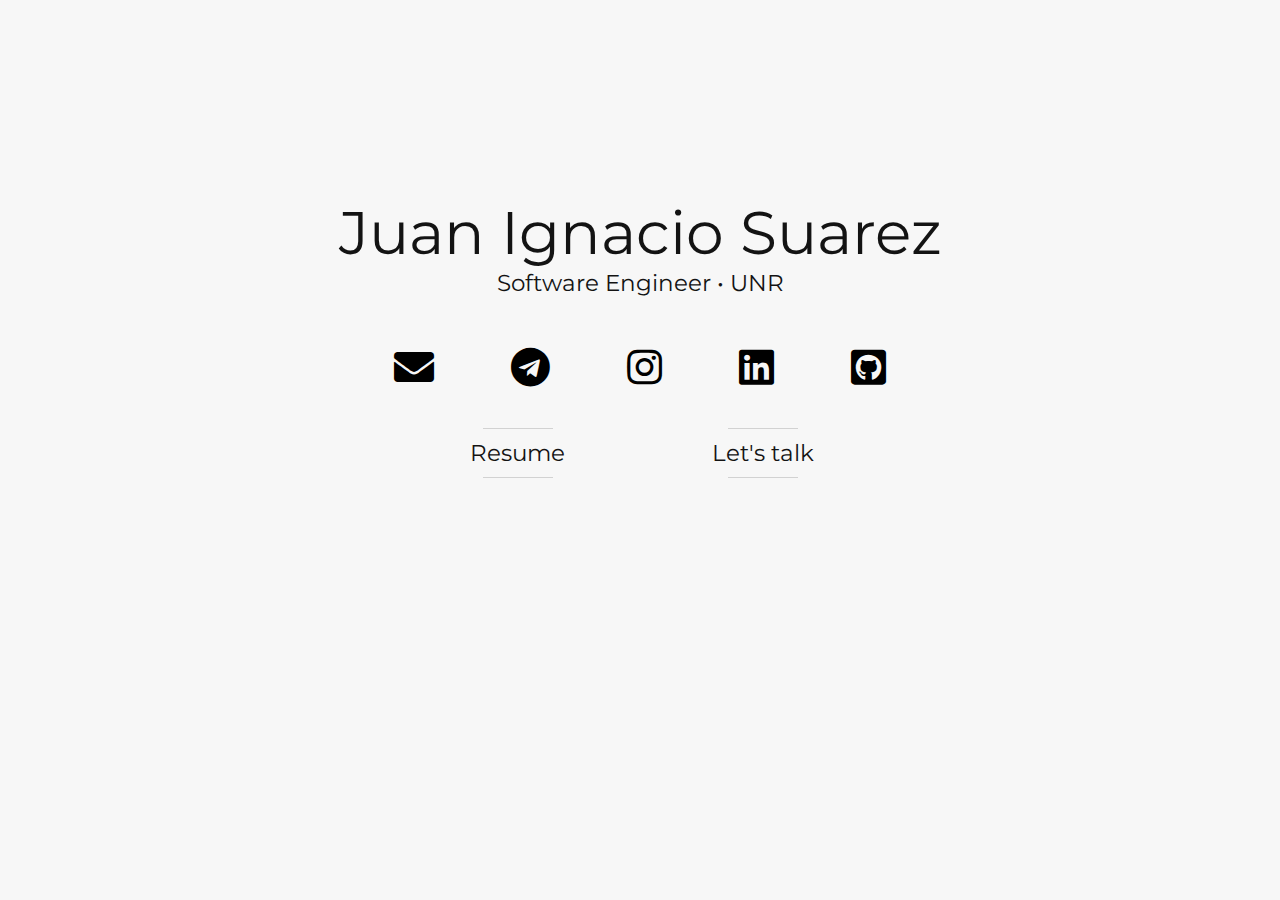
<file: index.html>
<!DOCTYPE html>
<html lang="en">
<head>
    <meta charset="utf-8" />
    <meta http-equiv="X-UA-Compatible" content="IE=edge" />
    <meta name="viewport" content="width=device-width, initial-scale=1" />
    <title>juanigsrz</title>
    <link rel="stylesheet" href="https://use.fontawesome.com/releases/v5.8.1/css/all.css">
    <link rel="stylesheet" href="https://fonts.googleapis.com/css?family=Montserrat:400,600">
    <link rel="stylesheet" type="text/css" href="css/style.css" />
    <link rel="stylesheet" type="text/css" href="css/buttons.css" />
    <link rel="shortcut icon" href="images/favicon.png">
    <link rel="icon" href="images/favicon.png">
    <!-- Global site tag (gtag.js) - Google Analytics -->
	<script async src="https://www.googletagmanager.com/gtag/js?id=UA-177404036-1"></script>
	<script>
	  window.dataLayer = window.dataLayer || [];
	  function gtag(){dataLayer.push(arguments);}
	  gtag('js', new Date());

	  gtag('config', 'UA-177404036-1');
	</script>
</head>
<body>
    <div class="main-wrap">
        <header class="header">
            <h1>Juan Ignacio Suarez</h1>
            <h4>Software Engineer • <a href="https://www.unr.edu.ar/" target="_blank">UNR</a></h4>
            <ul class="list-set keywords">
                <a href="mailto:juanigsrz@gmail.com"><li><i class="fas fa-envelope"></i></li></a>
                <a href="https://t.me/juanigsrz" target="_blank"><li><i class="fab fa-telegram"></i></li></a>
                <a href="https://instagram.com/juanigsrz" target="_blank"><li><i class="fab fa-instagram"></i></li></a>
                <a href="https://linkedin.com/in/juanigsrz" target="_blank"><li><i class="fab fa-linkedin"></i></li></a>
                <a href="https://github.com/juanigsrz" target="_blank"><li><i class="fab fa-github-square"></i></li></a>
            </ul>
            <div class="buttons-container">
                <a href="https://drive.google.com/open?id=12Nd7eMz1mxmzJZ8k8pM2LtZjwdaJ9Fan" target="_blank">
                    <div class="basicBox"><h4>Resume</h4>
                    <svg width="160" height="50" viewBox="0 0 160 50" xmlns="http://www.w3.org/2000/svg">
                        <rect x='0' y='0' fill='none' width='160' height='50'/>
                    </svg>
                    </div>
                </a>

                <a href="mailto:juanigsrz@gmail.com">
                    <div class="basicBox"><h4>Let's talk</h4>
                    <svg width="160" height="50" viewBox="0 0 160 50" xmlns="http://www.w3.org/2000/svg">
                        <rect x='0' y='0' fill='none' width='160' height='50'/>
                    </svg>
                    </div>
                </a>
            </div>
        </header>
    </div>
</body>
</html>
</file>
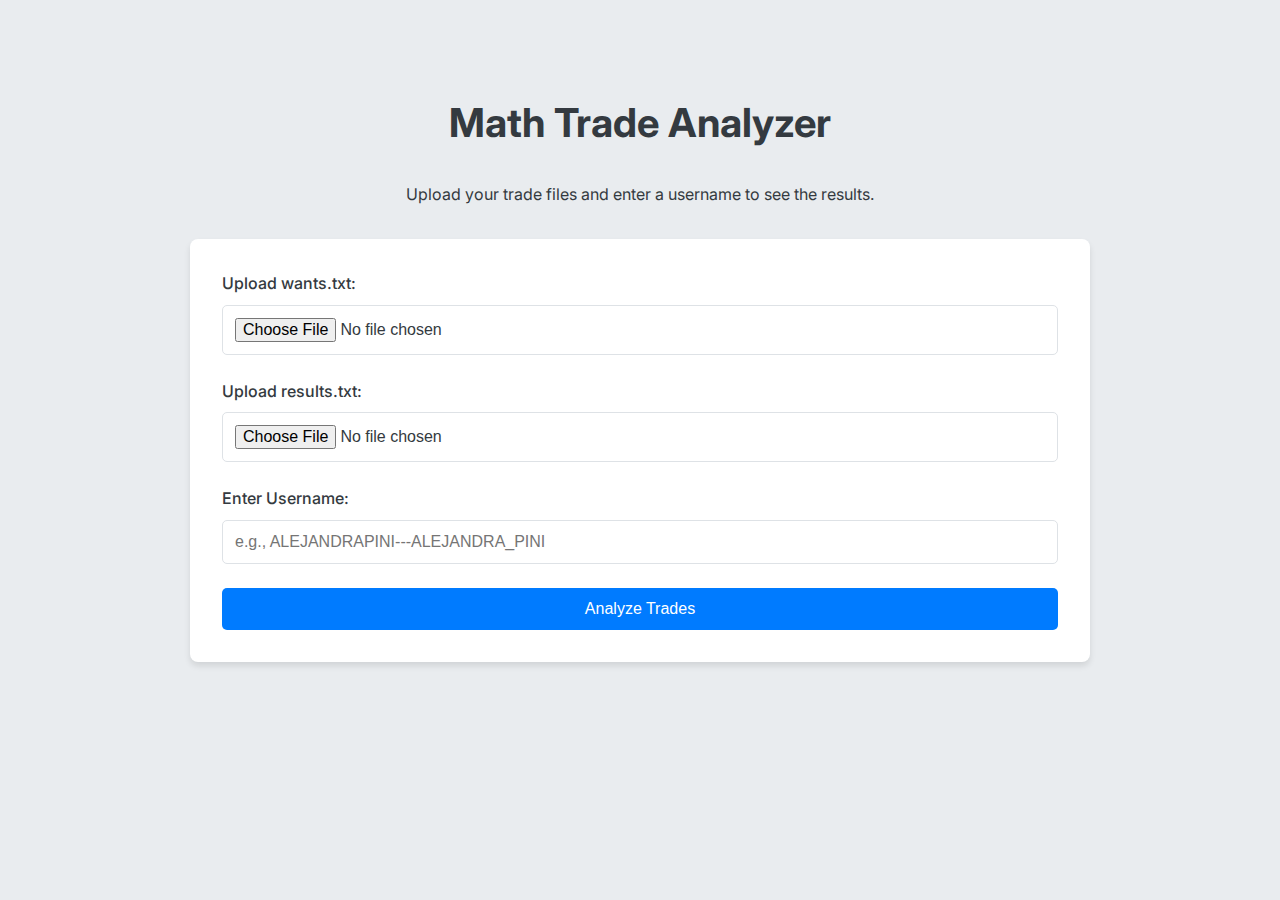
<file: mt.html>
<!DOCTYPE html>
<html lang="en">
<head>
    <meta charset="UTF-8">
    <meta name="viewport" content="width=device-width, initial-scale=1.0">
    <title>Math Trade Analyzer</title>
    <style>
        @import url('https://fonts.googleapis.com/css2?family=Inter:wght@400;500;700&display=swap');

        :root {
            --primary-color: #007bff;
            --secondary-color: #6c757d;
            --success-color: #28a745;
            --danger-color: #dc3545;
            --light-color: #f8f9fa;
            --dark-color: #343a40;
            --background-color: #e9ecef;
            --card-background: #ffffff;
            --border-color: #dee2e6;
            --shadow: 0 4px 6px rgba(0,0,0,0.1);
        }

        body {
            font-family: 'Inter', sans-serif;
            line-height: 1.6;
            margin: 0;
            background-color: var(--background-color);
            color: var(--dark-color);
        }

        .container {
            max-width: 900px;
            margin: 2rem auto;
            padding: 2rem;
        }

        .header {
            text-align: center;
            margin-bottom: 2rem;
        }

        .header h1 {
            font-weight: 700;
            font-size: 2.5rem;
        }

        .controls-card {
            background: var(--card-background);
            padding: 2rem;
            border-radius: 8px;
            box-shadow: var(--shadow);
            margin-bottom: 2rem;
        }

        .input-group {
            margin-bottom: 1.5rem;
        }

        label {
            display: block;
            margin-bottom: 0.5rem;
            font-weight: 500;
        }

        input[type="file"], input[type="text"], button {
            width: 100%;
            padding: 0.75rem;
            border-radius: 5px;
            border: 1px solid var(--border-color);
            box-sizing: border-box;
            font-size: 1rem;
        }

        input[type="file"] {
            cursor: pointer;
        }

        button {
            background-color: var(--primary-color);
            color: white;
            border: none;
            cursor: pointer;
            font-weight: 500;
            transition: background-color 0.2s;
        }

        button:hover {
            background-color: #0056b3;
        }

        #results-container {
            margin-top: 2rem;
        }

        .game-card {
            background: var(--card-background);
            border: 1px solid var(--border-color);
            border-radius: 8px;
            margin-bottom: 1.5rem;
            box-shadow: var(--shadow);
            overflow: hidden;
        }

        .game-card-header {
            padding: 1.5rem;
            border-bottom: 1px solid var(--border-color);
        }
        
        .game-card-header h3 {
            margin: 0;
            font-size: 1.25rem;
        }

        .game-card-body {
            padding: 1.5rem;
        }

        .trade-info {
            font-size: 1.1rem;
            font-weight: 500;
            margin-top: 0;
        }

        .traded { color: var(--success-color); }
        .not-traded { color: var(--danger-color); }

        .collapsible summary {
            cursor: pointer;
            font-weight: 500;
            padding: 0.5rem;
            border-radius: 5px;
            transition: background-color 0.2s;
            list-style-position: inside;
        }

        .collapsible summary:hover {
            background-color: var(--light-color);
        }

        .collapsible[open] > summary {
            margin-bottom: 1rem;
        }

        .wishlist-content h5 {
            margin-top: 1rem;
            margin-bottom: 0.5rem;
            border-bottom: 2px solid var(--primary-color);
            padding-bottom: 0.25rem;
            display: inline-block;
        }

        .wishlist-content ul {
            list-style-type: none;
            padding-left: 0;
            margin: 0;
        }

        .wishlist-content li {
            background: var(--light-color);
            padding: 0.75rem;
            border-bottom: 1px solid var(--border-color);
        }
        .wishlist-content li:last-child {
            border-bottom: none;
            border-radius: 0 0 5px 5px;
        }
        .wishlist-content li:first-child {
             border-radius: 5px 5px 0 0;
        }
    </style>
</head>
<body>

    <div class="container">
        <div class="header">
            <h1>Math Trade Analyzer</h1>
            <p>Upload your trade files and enter a username to see the results.</p>
        </div>

        <div class="controls-card">
            <div class="input-group">
                <label for="wantsFile">Upload wants.txt:</label>
                <input type="file" id="wantsFile" accept=".txt">
            </div>

            <div class="input-group">
                <label for="resultsFile">Upload results.txt:</label>
                <input type="file" id="resultsFile" accept=".txt">
            </div>

            <div class="input-group">
                <label for="username">Enter Username:</label>
                <input type="text" id="username" placeholder="e.g., ALEJANDRAPINI---ALEJANDRA_PINI">
            </div>

            <button onclick="analyze()">Analyze Trades</button>
        </div>

        <div id="results-container"></div>
    </div>

    <script>
        async function analyze() {
            const wantsFileInput = document.getElementById('wantsFile');
            const resultsFileInput = document.getElementById('resultsFile');
            const usernameInput = document.getElementById('username');
            const resultsDiv = document.getElementById('results-container');

            resultsDiv.innerHTML = '<p>Analyzing...</p>';

            if (!wantsFileInput.files[0] || !resultsFileInput.files[0] || !usernameInput.value) {
                resultsDiv.innerHTML = '<p style="color: var(--danger-color);">Please provide all inputs.</p>';
                return;
            }

            try {
                const wantsText = await wantsFileInput.files[0].text();
                const resultsText = await resultsFileInput.files[0].text();
                const username = usernameInput.value.trim();

                const { items, wishlists, dummyItems } = parseWants(wantsText);
                const expandedWishlists = expandDummyItems(wishlists, dummyItems);
                const trades = parseResults(resultsText);

                const userItems = Object.entries(items)
                    .filter(([_, itemData]) => itemData.user === username)
                    .map(([id, data]) => ({ id, ...data }));

                if (userItems.length === 0) {
                    resultsDiv.innerHTML = `<p>No items found for user: <strong>${username}</strong></p>`;
                    return;
                }

                let html = `<h2>Results for ${username}</h2>`;

                for (const myItem of userItems) {
                    html += `
                        <div class="game-card">
                            <div class="game-card-header">
                                <h3>${myItem.id}: ${myItem.name}</h3>
                            </div>
                            <div class="game-card-body">
                    `;

                    const tradeResult = trades[myItem.id];
                    if (tradeResult) {
                        const tradedForItem = items[tradeResult];
                        html += `<p class="trade-info traded"><strong>Traded for:</strong> ${tradeResult} - ${tradedForItem ? tradedForItem.name : 'Unknown Item'}</p>`;
                    } else {
                        html += `<p class="trade-info not-traded"><strong>Not Traded</strong></p>`;
                    }

                    const wishesForMyItem = findWishesForItem(myItem.id, expandedWishlists);
                    const wishedAndGot = [];
                    const wishedAndGotSomethingElse = [];
                    const wishedAndDidntTrade = [];

                    for (const wish of wishesForMyItem) {
                        const wishingItemTrade = trades[wish.offeredId];
                        if (wishingItemTrade === myItem.id) {
                            wishedAndGot.push(wish.offeredId);
                        } else if (wishingItemTrade) {
                             wishedAndGotSomethingElse.push({ id: wish.offeredId, got: wishingItemTrade });
                        } else {
                            wishedAndDidntTrade.push(wish.offeredId);
                        }
                    }

                    html += `
                        <details class="collapsible">
                            <summary>View Wishlist Analysis (${wishesForMyItem.length} wishes)</summary>
                            <div class="wishlist-content">
                    `;
                    
                    if (wishesForMyItem.length > 0) {
                        if (wishedAndGot.length > 0) {
                            html += '<h5>Wished for this and got it:</h5><ul>';
                            wishedAndGot.forEach(id => {
                               html += `<li><strong>${id}</strong> - ${items[id] ? items[id].name : 'Unknown'}</li>`;
                            });
                            html += '</ul>';
                        }
                        if (wishedAndGotSomethingElse.length > 0) {
                            html += '<h5>Wished for this but got something else:</h5><ul>';
                            wishedAndGotSomethingElse.forEach(trade => {
                                html += `<li><strong>${trade.id}</strong> - ${items[trade.id] ? items[trade.id].name : 'Unknown'} (got <strong>${trade.got}</strong> - ${items[trade.got] ? items[trade.got].name : 'Unknown'})</li>`;
                            });
                            html += '</ul>';
                        }
                        if (wishedAndDidntTrade.length > 0) {
                            html += '<h5>Wished for this but didn\'t trade:</h5><ul>';
                            wishedAndDidntTrade.forEach(id => {
                                html += `<li><strong>${id}</strong> - ${items[id] ? items[id].name : 'Unknown'}</li>`;
                            });
                            html += '</ul>';
                        }
                    } else {
                        html += '<p>No one wished for this item.</p>';
                    }

                    html += `</div></details></div></div>`;
                }
                resultsDiv.innerHTML = html;
            } catch (error) {
                resultsDiv.innerHTML = `<p style="color: var(--danger-color);">An error occurred: ${error.message}</p>`;
                console.error(error);
            }
        }

        function parseWants(text) {
            const lines = text.split('\n');
            const items = {};
            const wishlists = [];
            const dummyItems = {};
            const itemRegex = /(\d{9})\s==>\s\d+\.\s"(.+)"\s\(from\s(.+)\)/;
            const wishlistRegex = /\((.+)\)\s([%\d]+)\s:\s(.*)/;

            for (const line of lines) {
                if (line.startsWith('#')) continue;
                const itemMatch = line.match(itemRegex);
                if (itemMatch) {
                    const [_, id, name, user] = itemMatch;
                    items[id] = { name: name.trim(), user: user.trim() };
                    continue;
                }
                const wishlistMatch = line.match(wishlistRegex);
                if (wishlistMatch) {
                    const [_, user, offeredId, wantedStr] = wishlistMatch;
                    const wanted = wantedStr.trim().split(/\s+/).filter(Boolean);
                    const wish = { user: user.trim(), offeredId: offeredId.trim(), wanted };
                    if (offeredId.startsWith('%')) {
                        dummyItems[offeredId] = wanted;
                    } else {
                        wishlists.push(wish);
                    }
                }
            }
            return { items, wishlists, dummyItems };
        }

        function expandDummyItems(wishlists, dummyItems) {
            return wishlists.map(wish => {
                const expandedWanted = wish.wanted.flatMap(id => id.startsWith('%') ? (dummyItems[id] || []) : [id]);
                return { ...wish, wanted: expandedWanted };
            });
        }

        function parseResults(text) {
            const lines = text.split('\n');
            const trades = {};
            // Corrected, non-greedy regex to handle complex lines
            const tradeRegex = /^\((.+?)\)\s(\d{9})\s+receives\s+\((.+?)\)\s(\d{9})/;
            for (const line of lines) {
                const trimmedLine = line.trim();
                const match = trimmedLine.match(tradeRegex);
                if (match) {
                    const itemGiven = match[2];
                    const itemReceived = match[4];
                    trades[itemGiven] = itemReceived;
                }
            }
            return trades;
        }

        function findWishesForItem(itemId, wishlists) {
            return wishlists.filter(wish => wish.wanted.includes(itemId));
        }
    </script>
</body>
</html>
</file>
<file: css/style.css>
body {
	font-size: 62.5%;
    font-family:"Montserrat";
	color: #131313;
	background-color: #f7f7f7;
}
.main-wrap {
	max-width: 980px;
	margin: 0 auto;
}
a {
	color: #131313;
	text-decoration: none;
	-webkit-transition: color 0.175s ease 0.05s;
	   -moz-transition: color 0.175s ease 0.05s;
	        transition: color 0.175s ease 0.05s;
}
a:hover,
a:focus {
	color: #777777;
	text-decoration: none;
}
.header {
	text-align: center;
	font-size: 2em;
	margin: 0 10%;
}
h1 {
	color: #131313;
	font-size: 3em;
	margin: 25% 0 0;
	text-align: center;
	font-weight: normal;
}
h4 {
	color: #131313;
	font-size: 1.15em;
	margin: 0 0 0em;
	font-weight: normal;
}

.list-set,
.list-set li {
	margin: 1em 0 0;
	padding: 0;
	list-style: none;
}
.list-set li { display: inline-block; }
.list-set li a { display: inline-block; }
.list-set li .fa { min-width: 1em; min-height: 1em; }
.list-set.keywords { overflow: hidden; }
.list-set.keywords li {
    color: #000000;
	padding: 0.6em 0.85em;
	font-size: 2em;
	display: inline-block;
	margin: 2px;
	float: none;
}
.list-set.keywords li:focus, .list-set.keywords li:hover {
	color: #777777;
	text-decoration: none;
}
@media (max-width: 780px) {
	body { font-size: 50%; }
	.header { margin: 0 5%; }
	.main { margin: 0 5%; }
    .list-set.keywords li {
        padding: 0.6em 0.66em;
        font-size: 1.75em;
        display: inline-block;
        margin: 1px;
        float: none;
    }
}
@media (max-width: 552px) {
	body { font-size: 40%; }
	.header { margin: 0 5%; }
	.main { margin: 0 5%; }
    .list-set.keywords li {
        padding: 0.5em 0.5em;
        font-size: 2em;
        display: inline-block;
        margin: 1px;
        float: none;
    }
}
@media (max-width: 444px) {
	body { font-size: 35%; }
	.header { margin: 0 5%; }
	.main { margin: 0 5%; }
    h1 { font-size: 2em; }
    .list-set.keywords li {
        padding: 0.5em 0.5em;
        font-size: 2em;
        display: inline-block;
        margin: 1px;
        float: none;
    }
}
</file>
<file: css/buttons.css>
.buttons-container {
    width: 100%;
    text-align: center;
}

.basicBox {
  width: 160px;
  height: 50px;
  margin: 10px 40px;
  font-size: 1em;
  line-height: 50px;
  text-align: center;
  position: relative;
  display: inline-block;
  border-radius: 10%;
}

svg {
  position: absolute;
  top: 0;
  left: 0;
}
svg rect, svg path, svg polyline {
  fill: none;
  stroke: #121212;
  stroke-width: 0;
}

.basicBox:hover svg rect, .swiggleBox:hover svg path, .checkBox:hover svg polyline {
  stroke: #121212;
}

/* Basic Box */
svg rect {
  stroke-width: 0.33;
  stroke-dasharray: 70, 140;
  stroke-dashoffset: -465;
  -webkit-transition: all 0.33s ease-in-out;
     -moz-transition: all 0.33s ease-in-out;
      -ms-transition: all 0.33s ease-in-out;
       -o-transition: all 0.33s ease-in-out;
}
.basicBox:hover svg rect {
  stroke-width: 5;
  stroke-dasharray: 80, 260;
  stroke-dashoffset: 90;
  -webkit-transition: all 0.33s ease-in-out;
     -moz-transition: all 0.33s ease-in-out;
      -ms-transition: all 0.33s ease-in-out;
       -o-transition: all 0.33s ease-in-out;
}
</file>
